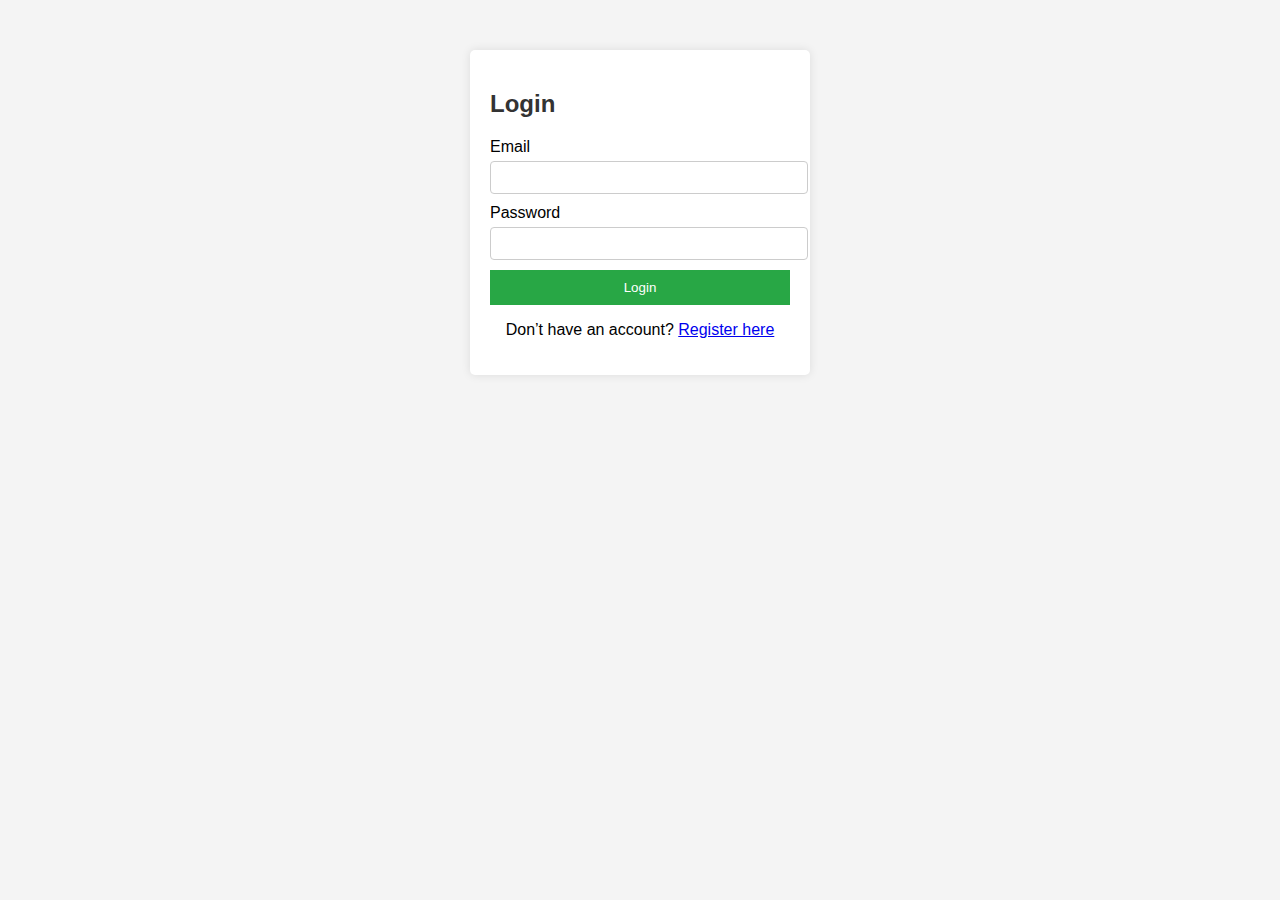
<file: Evaluation System/public/index.html>
<!DOCTYPE html>
<html lang="en">
<head>
    <meta charset="UTF-8">
    <meta name="viewport" content="width=device-width, initial-scale=1.0">
    <title>Login</title>
    <link rel="stylesheet" href="style.css">
</head>
<body>
    <div class="form-container">
        <h2>Login</h2>
        <form id="login-form">
            <label for="email">Email</label>
            <input type="email" id="email" name="email" required>

            <label for="password">Password</label>
            <input type="password" id="password" name="password" required>

            <button type="submit">Login</button>
            <p id="login-message"></p>
        </form>

        <p class="register-link">
            Don’t have an account? <a href="register.html">Register here</a>
        </p>
    </div>
    <script src="script.js"></script>
</body>
</html>
</file>
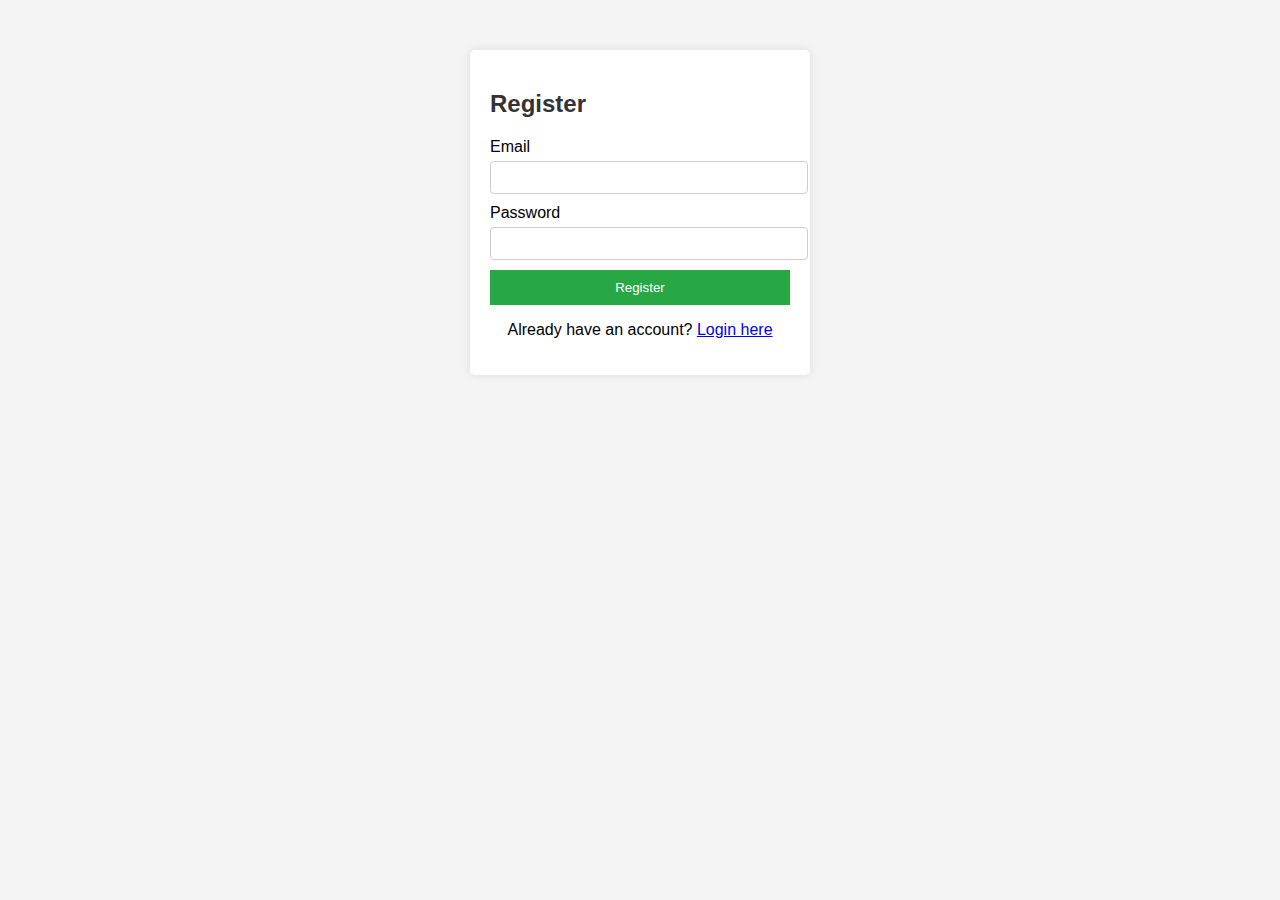
<file: Evaluation System/public/register.html>
<!DOCTYPE html>
<html lang="en">
<head>
    <meta charset="UTF-8">
    <meta name="viewport" content="width=device-width, initial-scale=1.0">
    <title>Register</title>
    <link rel="stylesheet" href="style.css">
</head>
<body>
    <div class="form-container">
        <h2>Register</h2>
        <form id="register-form">
            <label for="email">Email</label>
            <input type="email" id="email" name="email" required>

            <label for="password">Password</label>
            <input type="password" id="password" name="password" required>

            <button type="submit">Register</button>
            <p id="register-message"></p>
        </form>

        <p class="register-link">
            Already have an account? <a href="index.html">Login here</a>
        </p>
    </div>
    <script src="script.js"></script>
</body>
</html>
</file>
<file: Evaluation System/public/style.css>
body {
    font-family: Arial, sans-serif;
    margin: 0;
    padding: 0;
    background-color: #f4f4f4;
}

h2 {
    color: #333;
}

.form-container {
    width: 300px;
    margin: 50px auto;
    padding: 20px;
    background: #fff;
    box-shadow: 0 0 10px rgba(0,0,0,0.1);
    border-radius: 5px;
}

label {
    display: block;
    margin-bottom: 5px;
}

input {
    width: 100%;
    padding: 8px;
    margin-bottom: 10px;
    border: 1px solid #ccc;
    border-radius: 4px;
}

button {
    background-color: #28a745;
    color: white;
    border: none;
    padding: 10px;
    cursor: pointer;
    width: 100%;
}

button:hover {
    background-color: #218838;
}

.register-link {
    margin-top: 10px;
    text-align: center;
}
</file>
